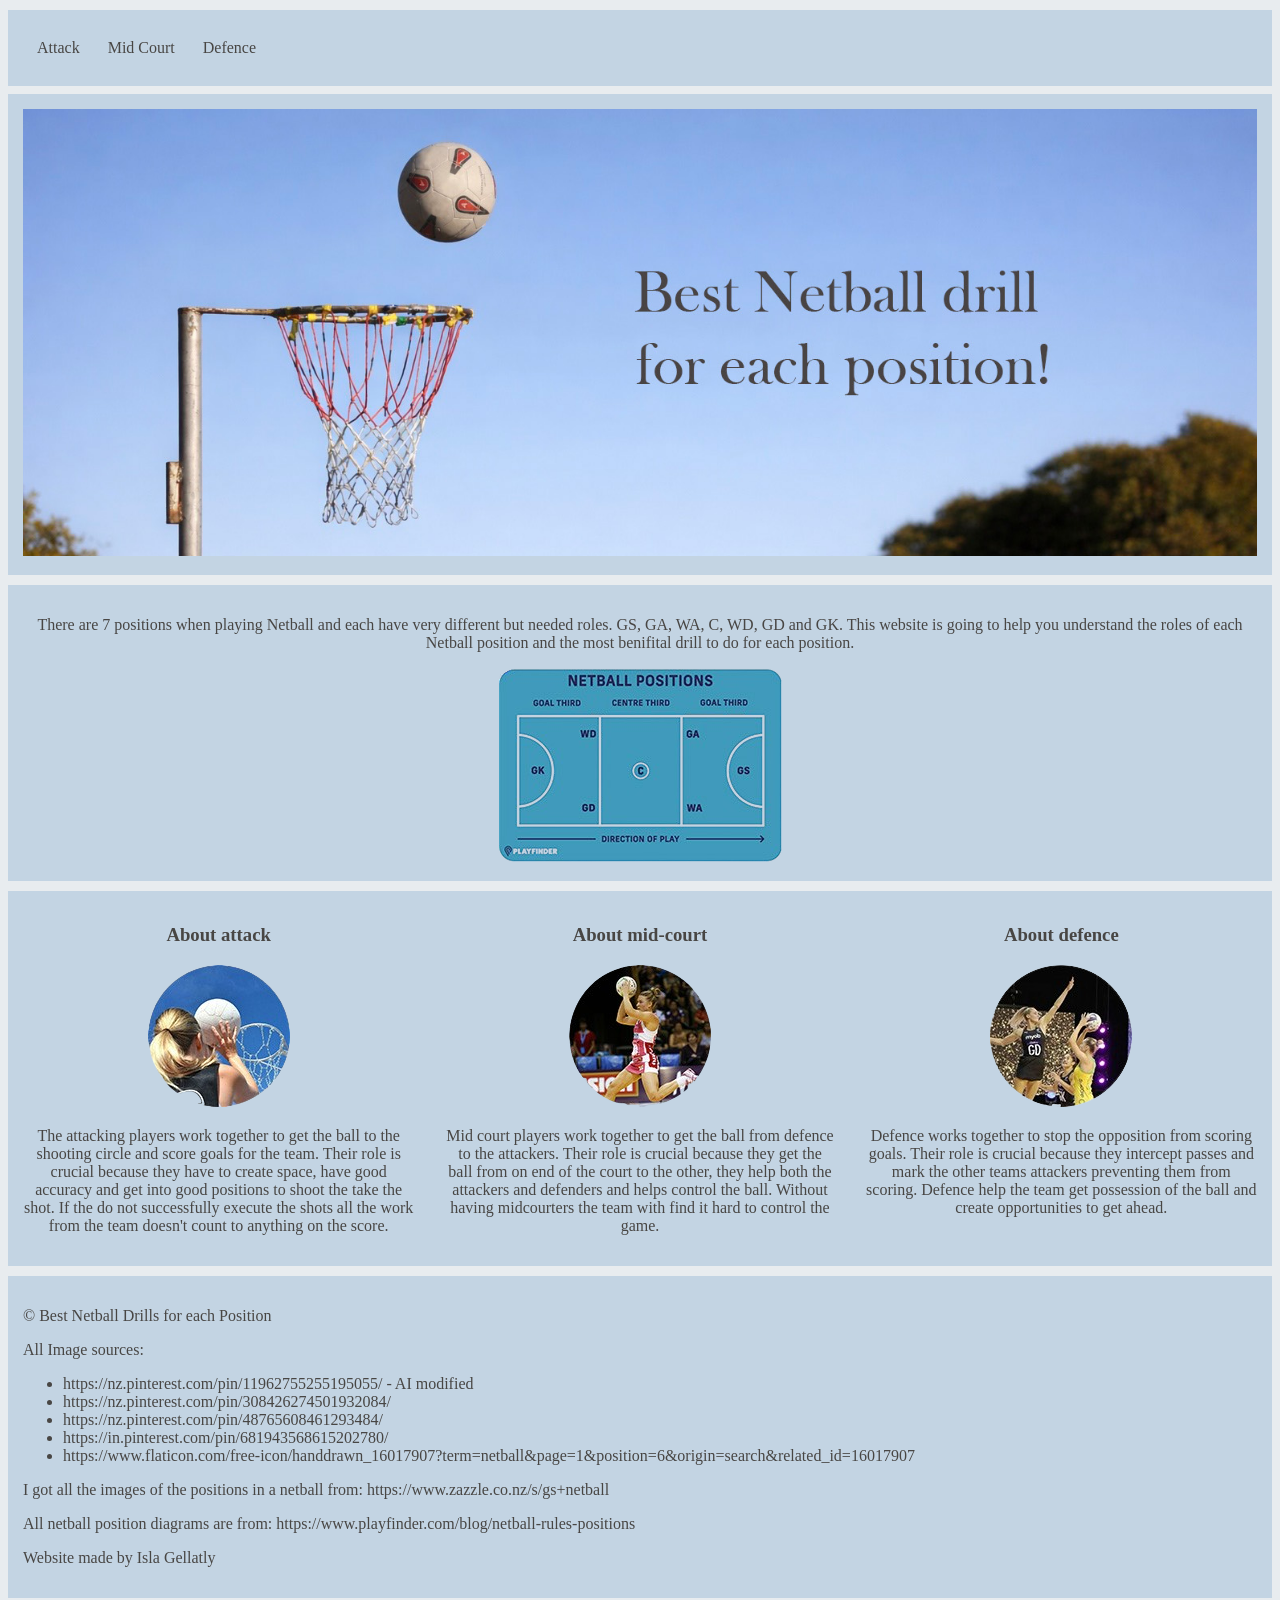
<file: index.html>
<!DOCTYPE html>
<html lang="en">

<head>
<!-- The title that goes on the tab of the browser -->
<title>Best Netball Drills for each Position</title>
<link href="style.css" rel="stylesheet">
<!-- The icon picture that appers on the tab -->
<link rel="icon" type="image/png" href="Images1/handdrawn.png">
</head>
<body>

<div class="container">

<!-- The navagation bar -->
<div class="navbar">
<nav>
<!-- All the links to the pages on my website -->
<a href="attack.html">Attack</a>
<a href="midcourt.html">Mid Court</a>
<a href="defence.html">Defence</a>
</nav>
</div>

<!-- Header image -->
<div class="header">
<img src="Images1/newnetball.jpg" class="full-width" alt="Netball">
</div>

<!-- Info image and text -->
<div class="info">
<p>There are 7 positions when playing Netball and each have very different but needed roles. GS, GA, WA, C, WD, GD and GK. This website is going to help you understand the roles of each Netball position and the most benifital drill to do for each position.</p> 
<img src="Images1/positions_edited-removebg-preview.png" alt="positions">
</div>

<!-- About attack image and text -->
<div class="aboutattack">
<h3>About attack</h3>
<img src="Images1/cropped_circle_image-removebg-preview.png" alt="Shooting">
<p>The attacking players work together to get the ball to the shooting circle and score goals for the team. Their role is crucial because they have to create space, have good accuracy and get into good positions to shoot the take the shot. If the do not successfully execute the shots all the work from the team doesn't count to anything on the score. </p>
</div>

<!-- About midcourt image and text -->
<div class="aboutmidcourt">
<h3>About mid-court</h3>
<img src="Images1/cropped_circle_image__3_-removebg-preview.png" alt="Mid court">
<p>Mid court players work together to get the ball from defence to the attackers. Their role is crucial because they get the ball from on end of the court to the other, they help both the attackers and defenders and helps control the ball. Without having midcourters the team with find it hard to control the game.</p>
</div>

<!-- About defence image and text -->
<div class="aboutdefence">
<h3>About defence</h3>
<img src="Images1/cropped_circle_image__2_-removebg-preview.png" alt="Defending">
<p>Defence works together to stop the opposition from scoring goals. Their role is crucial because they intercept passes and mark the other teams attackers preventing them from scoring. Defence help the team get possession of the ball and create opportunities to get ahead.</p>
    
</div>

<!-- All other resources I have used within this website -->
<div class="copyright">
<p>© Best Netball Drills for each Position</p>
<p>All Image sources:</p>
<ul>
    <li>https://nz.pinterest.com/pin/11962755255195055/ - AI modified</li>
    <li>https://nz.pinterest.com/pin/308426274501932084/</li>
    <li>https://nz.pinterest.com/pin/48765608461293484/</li>
    <li>https://in.pinterest.com/pin/681943568615202780/</li>
    <li>https://www.flaticon.com/free-icon/handdrawn_16017907?term=netball&page=1&position=6&origin=search&related_id=16017907</li>
</ul>
<p>I got all the images of the positions in a netball from: https://www.zazzle.co.nz/s/gs+netball</p>
<p>All netball position diagrams are from: https://www.playfinder.com/blog/netball-rules-positions</p>
<p>Website made by Isla Gellatly</p>
</div>
</div>
</body>
</html>
</file>
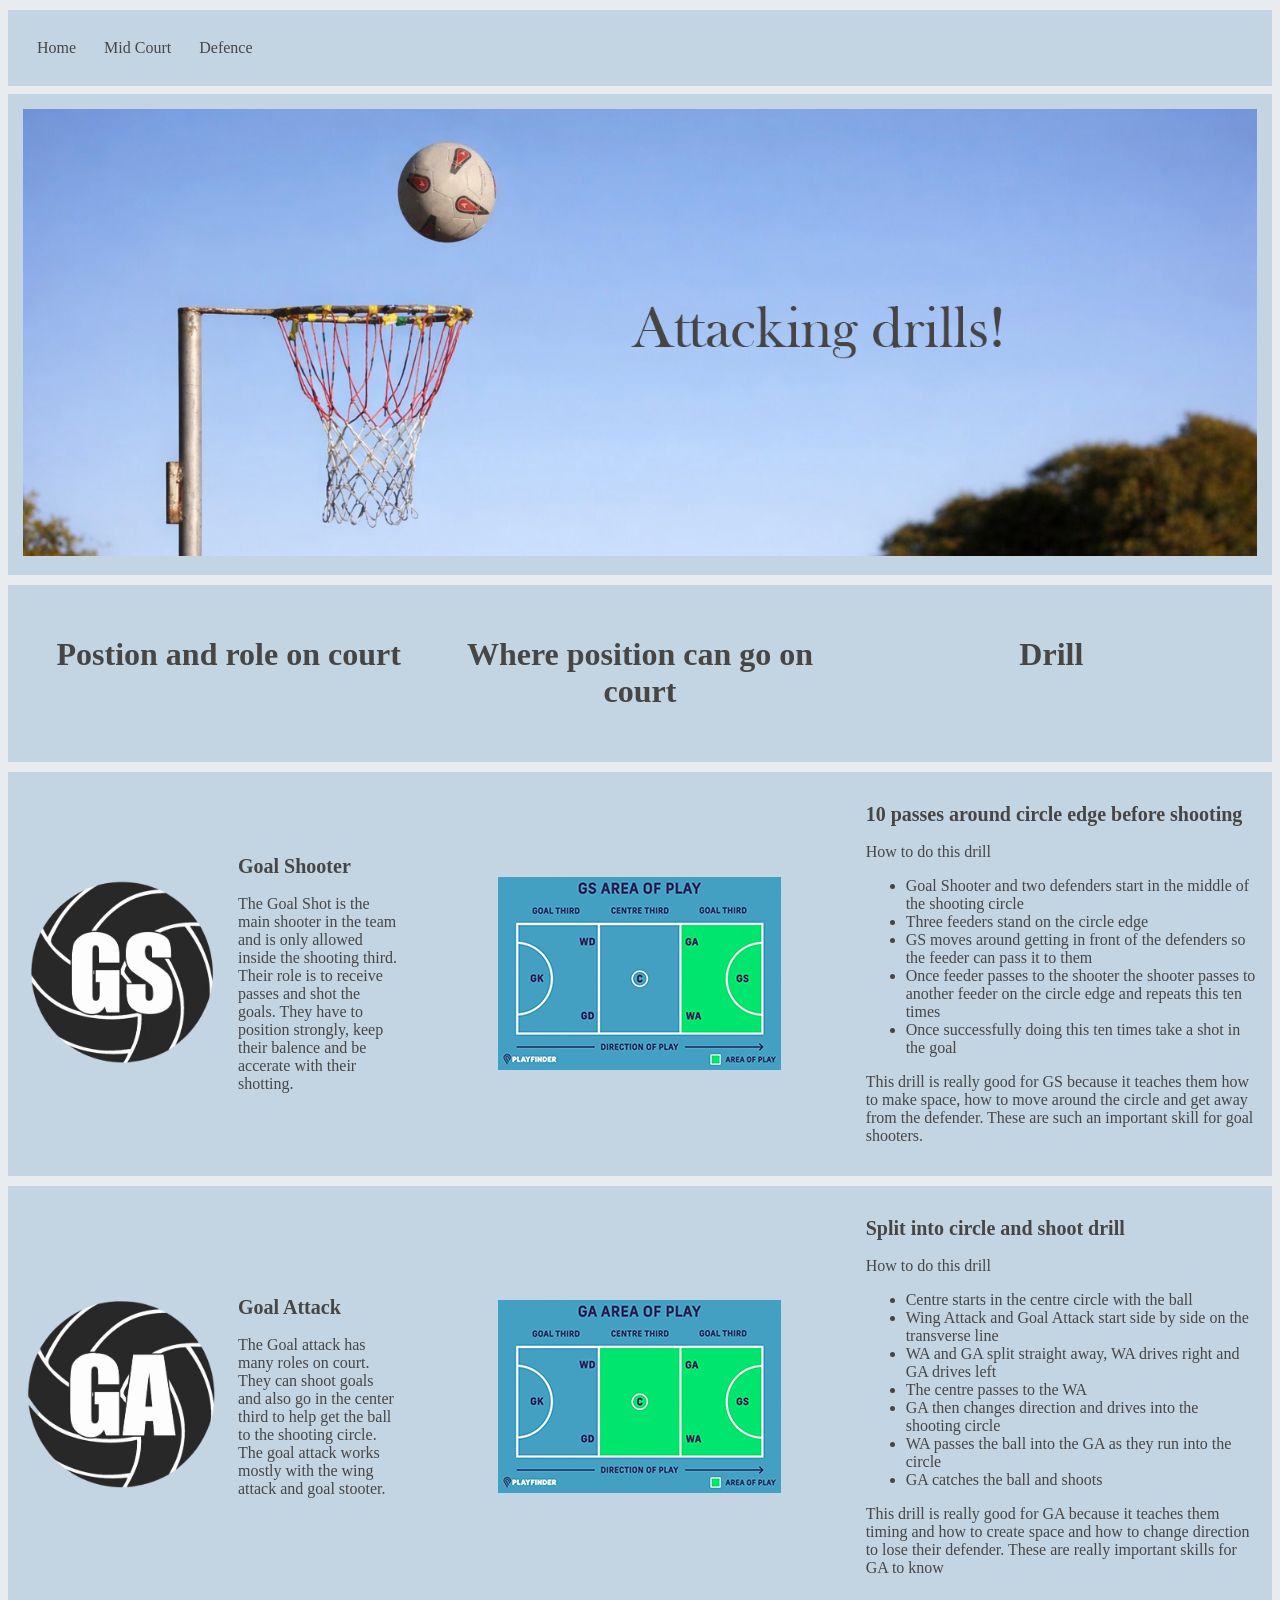
<file: attack.html>
<!DOCTYPE html>
<html lang="en">
<head>
<link href="style.css" rel="stylesheet">
<!-- The title that goes on the tab of the browser -->
<title>Best Attacking Drills</title>
<!-- The icon picture that appers on the tab -->
<link rel="icon" type="image/png" href="Images1/handdrawn.png">
</head>
<body>
<div class="container">
<!-- The navagation bar -->
<div class="navbar">
<nav>
<!-- All the links to the pages on my website -->
<a href="index.html">Home</a>
<a href="midcourt.html">Mid Court</a>
<a href="defence.html">Defence</a>
</nav>
</div>

<!-- Header image -->
<div class="header">
<img src="Images1/netballattacking.jpg" class="full-width" alt="Netball">
</div>

<!-- A row with three headings in their own coloumns -->
<div class="row">
    <div class="column">
    <h1>Postion and role on court</h1>
    </div>
    <div class="column">
    <h1>Where position can go on court</h1>
    </div>
    <div class="column">
    <h1>Drill</h1>
    </div>
</div> 

<!-- All about Goal Shooter -->
<div class="GoalShotter">
<img src="Images1/Screenshot_2026-04-22_173922-removebg-preview.png" alt="Goal Shoot">
<div class="text">
<h2>Goal Shooter</h2>
<p>The Goal Shot is the main shooter in the team and is only allowed inside the shooting third. Their role is to receive passes and shot the goals. They have to position strongly, keep their balence and be accerate with their shotting.</p>
</div>
</div>

<div class="wheregoalshotcangooncourt">
<img src="Images1/GS-position1-1020x694(1).png" alt="GS area of play">
</div>

<div class="GSDrill">
<h2>10 passes around circle edge before shooting</h2>
<p>How to do this drill</p>
<ul>
<li>Goal Shooter and two defenders start in the middle of the shooting circle</li>
<li>Three feeders stand on the circle edge</li>
<li>GS moves around getting in front of the defenders so the feeder can pass it to them</li>
<li>Once feeder passes to the shooter the shooter passes to another feeder on the circle edge and repeats this ten times</li>
<li>Once successfully doing this ten times take a shot in the goal</li>
</ul>
<p>This drill is really good for GS because it teaches them how to make space, how to move around the circle and get away from the defender. These are such an important skill for goal shooters. </p>

</div>

<!-- All about Goal Attack -->
<div class="GoalAttack">
<img src="Images1/Screenshot_2026-04-22_173709-removebg-preview(4).png" alt="Goal Attack">
<div class="test">
<h2>Goal Attack</h2>
<p>The Goal attack has many roles on court. They can shoot goals and also go in the center third to help get the ball to the shooting circle. The goal attack works mostly with the wing attack and goal stooter. </p>
</div>
</div>

<div class="wheregoalattackcangooncourt">
<img src="Images1/GA-position1-1020x694.png" alt="GA area of play">
</div>

<div class="GADrill">
<h2>Split into circle and shoot drill</h2>
<p>How to do this drill</p>
<ul>
    <li>Centre starts in the centre circle with the ball</li>
    <li>Wing Attack and Goal Attack start side by side on the transverse line</li>
    <li>WA and GA split straight away, WA drives right and GA drives left</li>
    <li>The centre passes to the WA</li>
    <li>GA then changes direction and drives into the shooting circle</li>
    <li>WA passes the ball into the GA as they run into the circle</li>
    <li>GA catches the ball and shoots</li>
</ul>
<p>This drill is really good for GA because it teaches them timing and how to create space and how to change direction to lose their defender. These are really important skills for GA to know</p>
</div>

</div>
</body>
</html>
</file>
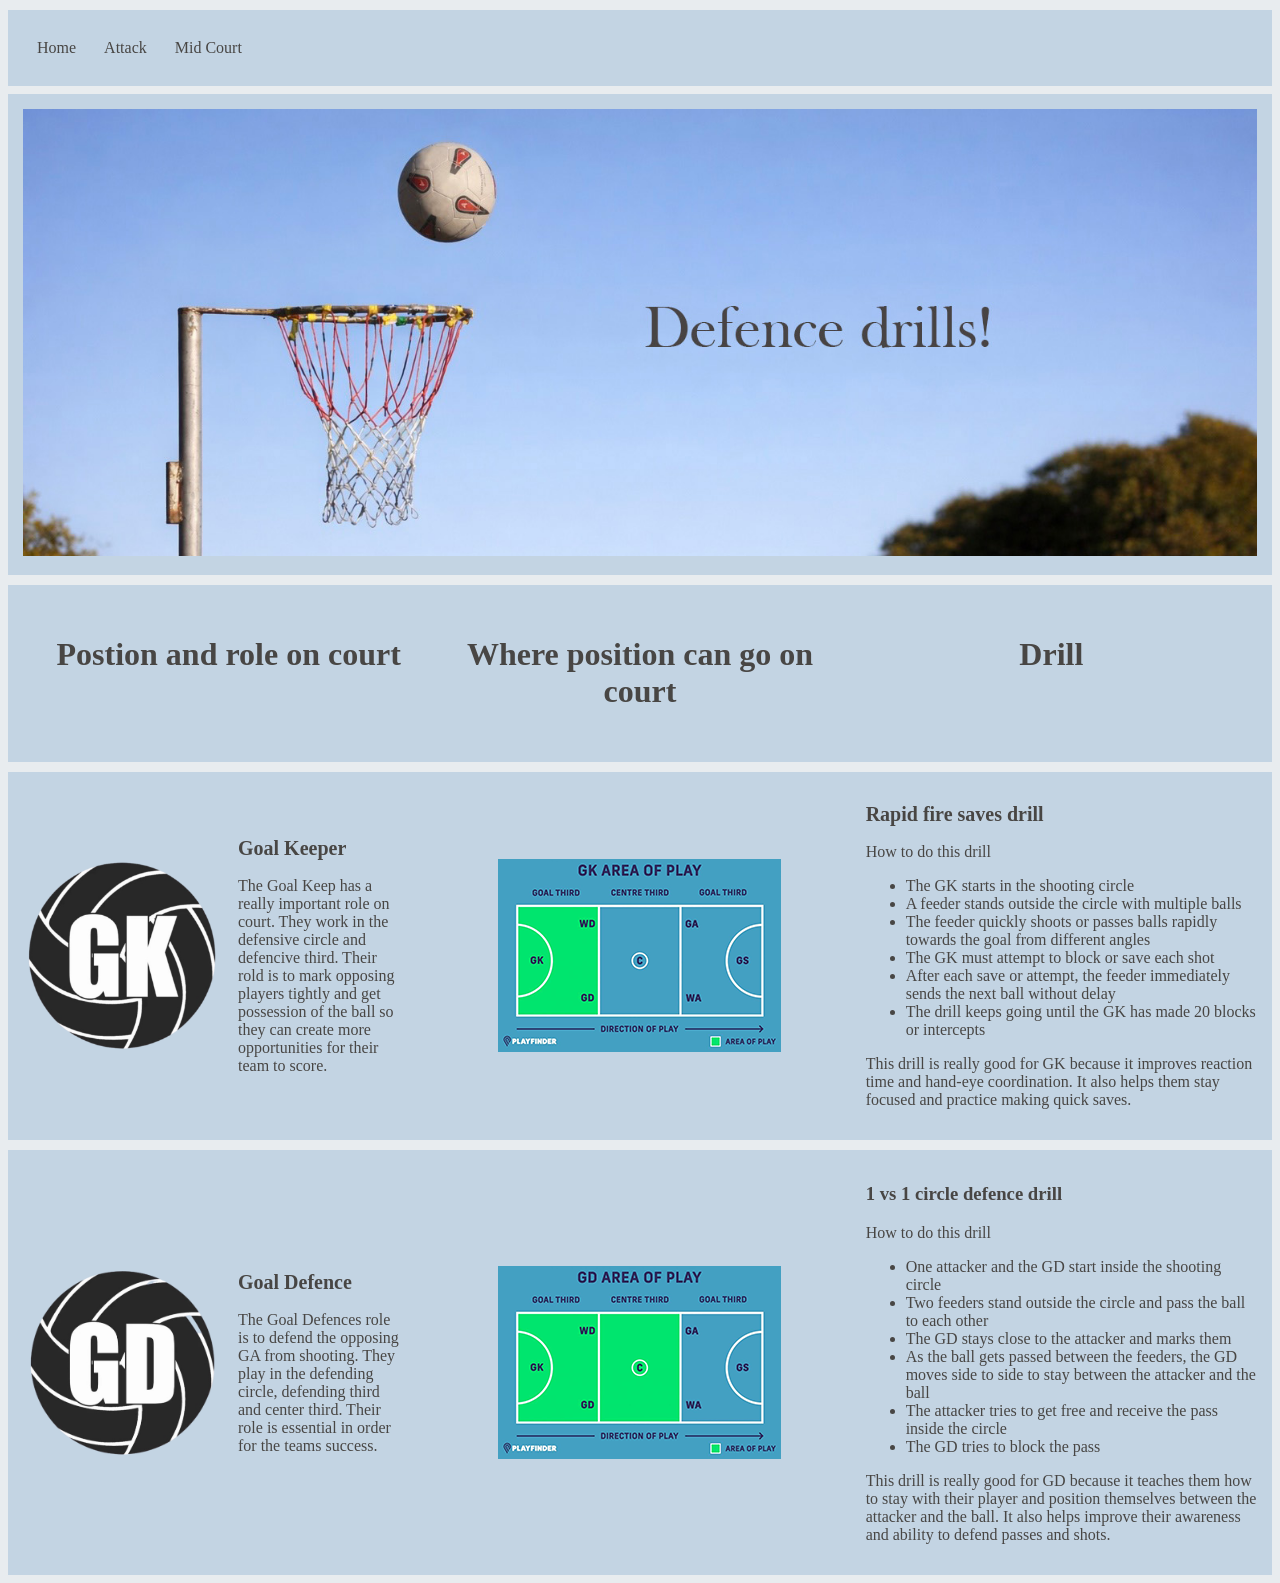
<file: defence.html>
<!DOCTYPE html>
<html lang="en">
<head>
<link href="style.css" rel="stylesheet">
<!-- The title that goes on the tab of the browser -->
<title>Best Defending Drills</title>
<!-- The icon picture that appers on the tab -->
<link rel="icon" type="image/png" href="Images1/handdrawn.png">
</head>

<body>
<div class="container">

<!-- The navagation bar -->
<div class="navbar">
<nav>
<!-- All the links to the pages on my website -->
<a href="index.html">Home</a>
<a href="attack.html">Attack</a>
<a href="midcourt.html">Mid Court</a>
</nav>
</div>

<!-- Header image -->
<div class="header">
<img src="Images1/defencehome.jpg" class="full-width" alt="Netball">
</div>

<!-- A row with three headings in their own coloumns -->
<div class="row">
    <div class="column">
    <h1>Postion and role on court</h1>
    </div>
    <div class="column">
    <h1>Where position can go on court</h1>
    </div>
    <div class="column">
    <h1>Drill</h1>
    </div>
</div>

<!-- All about Goal Keeper -->
<div class="Goalkeeper">
<img src="Images1/removedbgGK.png" alt="Goal Keep">
<div class="text">
<h2>Goal Keeper</h2>
<p>The Goal Keep has a really important role on court. They work in the defensive circle and defencive third. Their rold is to mark opposing players tightly and get possession of the ball so they can create more opportunities for their team to score. </p>
</div>
</div>

<div class="wheregoalkeepertcangooncourt">
<img src="Images1/gkareaofplay.png" alt="GK area of play">
</div>

<div class="GKDrill">
<h2>Rapid fire saves drill</h2>
<p>How to do this drill</p>
<ul>
    <li>The GK starts in the shooting circle</li>
    <li>A feeder stands outside the circle with multiple balls</li>
    <li>The feeder quickly shoots or passes balls rapidly towards the goal from different angles</li>
    <li>The GK must attempt to block or save each shot</li>
    <li>After each save or attempt, the feeder immediately sends the next ball without delay</li>
    <li>The drill keeps going until the GK has made 20 blocks or intercepts</li>
</ul>
<p>This drill is really good for GK because it improves reaction time and hand-eye coordination. It also helps them stay focused and practice making quick saves.</p>
</div>

<!-- All about Goal Defender -->
<div class="Goaldefender">
<img src="Images1/Screenshot_2026-04-22_173946-removebg-preview(1).png" alt="Goal Defence">
<div class="text">
<h2>Goal Defence</h2>
<p>The Goal Defences role is to defend the opposing GA from shooting. They play in the defending circle, defending third and center third. Their role is essential in order for the teams success.</p>
</div>
</div>

<div class="wheregoaldefencecangooncourt">
<img src="Images1/GD-position1-1020x694.png" alt="GD area of play"> 
</div>

<div class="GDDrill">
<h3>1 vs 1 circle defence drill</h3>
<p>How to do this drill</p>
<ul>
    <li>One attacker and the GD start inside the shooting circle</li>
    <li>Two feeders stand outside the circle and pass the ball to each other</li>
    <li>The GD stays close to the attacker and marks them</li>
    <li>As the ball gets passed between the feeders, the GD moves side to side to stay between the attacker and the ball</li>
    <li>The attacker tries to get free and receive the pass inside the circle</li>
    <li>The GD tries to block the pass</li>
</ul>
<p>This drill is really good for GD because it teaches them how to stay with their player and position themselves between the attacker and the ball. It also helps improve their awareness and ability to defend passes and shots.</p>
</div>

</div>
</body>
</html>
</file>
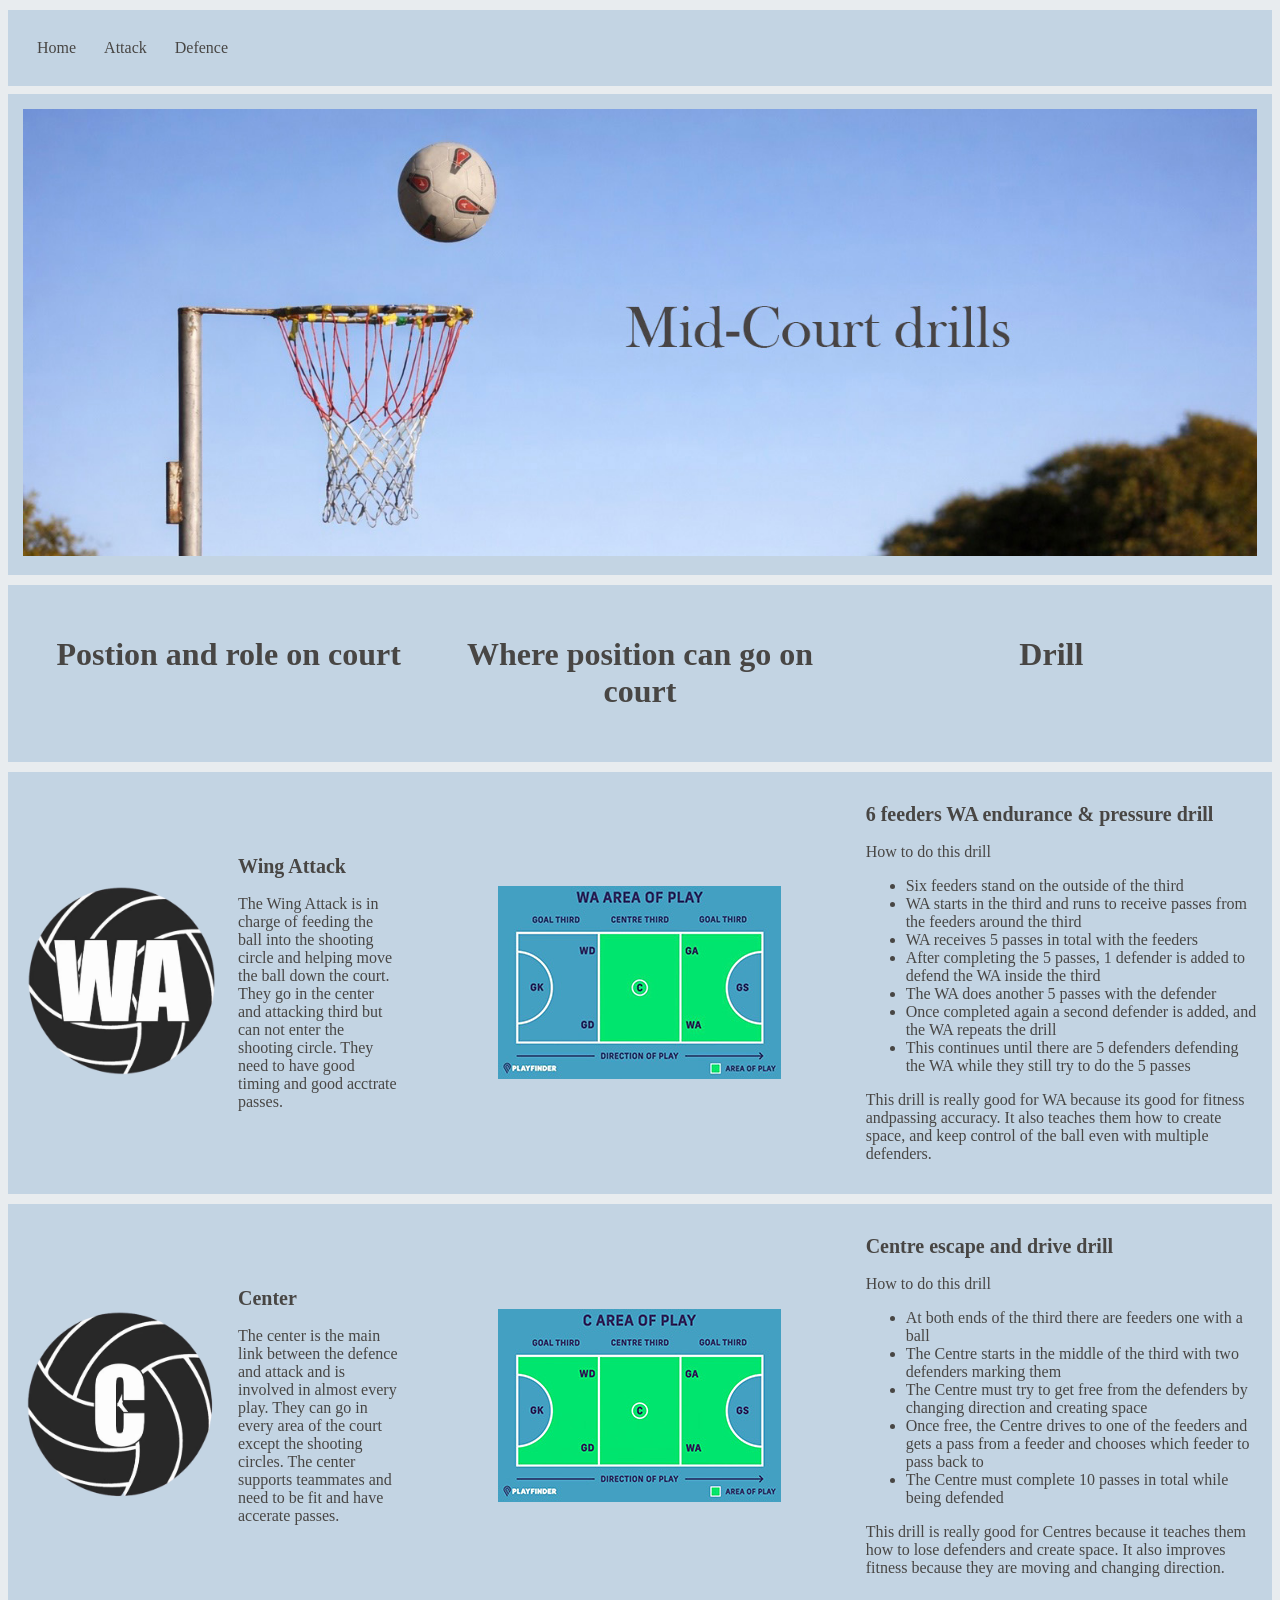
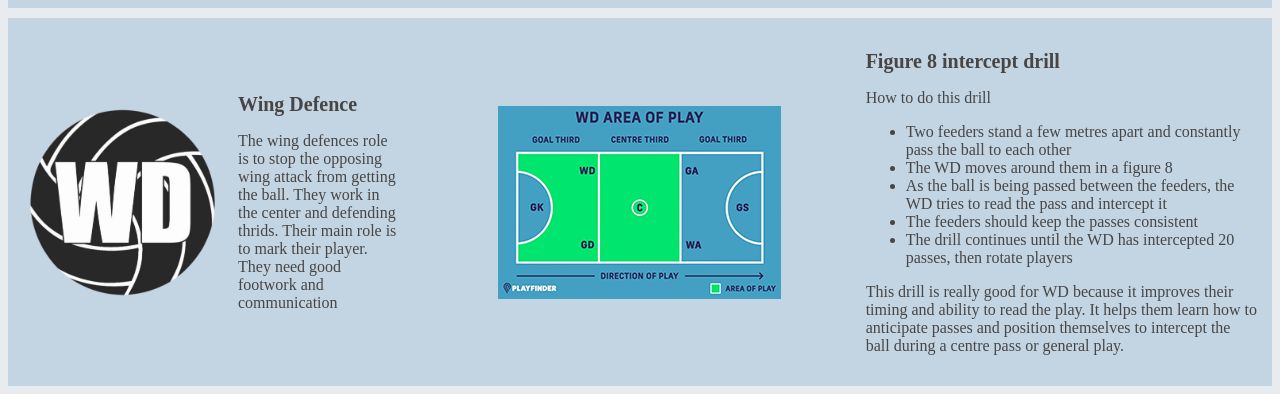
<file: midcourt.html>
<!DOCTYPE html>
<html lang="en">
<head>
<link href="style.css" rel="stylesheet">
<!-- The title that goes on the tab of the browser -->
<title>Best Mid-Court Drills</title>
<!-- The icon picture that appers on the tab -->
<link rel="icon" type="image/png" href="Images1/handdrawn.png">
</head>
<body>

<div class="container">

<!-- The navagation bar -->
<div class="navbar">
<nav>
<!-- All the links to the pages on my website -->
<a href="index.html">Home</a>
<a href="attack.html">Attack</a>
<a href="defence.html">Defence</a>
</nav>
</div>

<!-- Header image -->
<div class="header">
<img src="Images1/midcourtdrills.jpg" class="full-width" alt="Netball">
</div>

<!-- A row with three headings in their own coloumns -->
<div class="row">
    <div class="column">
    <h1>Postion and role on court</h1>
    </div>
    <div class="column">
    <h1>Where position can go on court</h1>
    </div>
    <div class="column">
    <h1>Drill</h1>
    </div>
</div>

<!-- All about Wing Attack -->
<div class="WingAttack">
<img src="Images1/Screenshot_2026-04-22_173749-removebg-preview.png" alt="Wing Attack">
<div class="text">
<h2>Wing Attack</h2>
<p>The Wing Attack is in charge of feeding the ball into the shooting circle and helping move the ball down the court. They go in the center and attacking third but can not enter the shooting circle. They need to have good timing and good acctrate passes. </p>
</div>
</div>

<div class="wherewingattackcangooncourt">
<img src="Images1/waplay.jpg" alt="WA area of play">
</div>

<div class="WADrill">
<h2>6 feeders WA endurance & pressure drill</h2>
<p>How to do this drill</p>
<ul>
    <li>Six feeders stand on the outside of the third</li>
    <li>WA starts in the third and runs to receive passes from the feeders around the third</li>
    <li>WA receives 5 passes in total with the feeders</li>
    <li>After completing the 5 passes, 1 defender is added to defend the WA inside the third</li>
    <li>The WA does another 5 passes with the defender</li>
    <li>Once completed again a second defender is added, and the WA repeats the drill</li>
    <li>This continues until there are 5 defenders defending the WA while they still try to do the 5 passes</li>
</ul>
<p>This drill is really good for WA because its good for fitness andpassing accuracy. It also teaches them how to create space, and keep control of the ball even with multiple defenders.</p>
</div>

<!-- All about Center -->
<div class="Center">
<img src="Images1/Screenshot_2026-04-22_173635-removebg-preview(6).png" alt="Center">
<div class="text">
<h2>Center</h2>
<p>The center is the main link between the defence and attack and is involved in almost every play. They can go in every area of the court except the shooting circles. The center supports teammates and need to be fit and have accerate passes.</p>
</div>
</div>

<div class="wherecentercangooncourt">
<img src="Images1/C-position1-1020x694.jpg" alt="C area of play">
</div>

<div class="CDrill">
<h2>Centre escape and drive drill</h2>
<p>How to do this drill</p>
<ul>
    <li>At both ends of the third there are feeders one with a ball</li>
    <li>The Centre starts in the middle of the third with two defenders marking them</li>
    <li>The Centre must try to get free from the defenders by changing direction and creating space</li>
    <li>Once free, the Centre drives to one of the feeders and gets a pass from a feeder and chooses which feeder to pass back to </li>
    <li>The Centre must complete 10 passes in total while being defended</li>
</ul>
<p>This drill is really good for Centres because it teaches them how to lose defenders and create space. It also improves fitness because they are moving and changing direction.</p>
</div>

<!-- All about Wing Defence -->
<div class="WingDefence">
<img src="Images1/Screenshot_2026-04-22_173731-removebg-preview.png" alt="Wing Defence">
<div class="text">
<h2>Wing Defence</h2>
<p>The wing defences role is to stop the opposing wing attack from getting the ball. They work in the center and defending thrids. Their main role is to mark their player. They need good footwork and communication </p>
</div>
</div>

<div class="wherewingdefenececangooncourt">
<img src="Images1/WD-position1-1020x694.png" alt="WD area of play">
</div>

<div class="WDDrill">
<h2>Figure 8 intercept drill</h2>
<p>How to do this drill</p>
<ul>
    <li>Two feeders stand a few metres apart and constantly pass the ball to each other</li>
    <li>The WD moves around them in a figure 8</li>
    <li>As the ball is being passed between the feeders, the WD tries to read the pass and intercept it</li>
    <li>The feeders should keep the passes consistent</li>
    <li>The drill continues until the WD has intercepted 20 passes, then rotate players</li>
</ul>
<p>This drill is really good for WD because it improves their timing and ability to read the play. It helps them learn how to anticipate passes and position themselves to intercept the ball during a centre pass or general play.</p>
</div>

</div>
</body>
</html>
</file>
<file: style.css>
body {
background-color:#E8ECEF
}

.aboutattack {
text-align:center;
color: #484644;
}

.aboutmidcourt {
text-align:center;
color: #484644;
}

.aboutdefence {
text-align:center;
color: #484644;
}

.Goalkeeper,.Goaldefender, .GoalShotter, .GoalAttack, .WingAttack, .Center, .WingDefence{
  display: flex;
  align-items: center;    
}

.Goalkeeper img, .Goaldefender img, .GoalShotter img, .GoalAttack img, .WingAttack img, .Center img, .WingDefence img{
  width: 200px;
}

.navbar {
  position: sticky;
  top: 10px;
}

.navbar a {
  float: left;
  display: block;
  padding: 14px ;
}

.navbar a:hover {
  background-color: #CFDCE8;
}

.info {
text-align:center;
color: #484644;
}

.container {
  display: grid;
  grid-template-columns: 1fr 1fr 1fr;
  row-gap:10px;
  column-gap:0;
}

.navbar {
  grid-column: 1 / 4; 
}

.header {
  grid-column: 1 / 4; 
}

.info, .row {
  grid-column: 1 / 4; 
}

.copyright {
  grid-column: 1 / 4;
}

.container div {
  background-color: #C3D4E3;
  padding: 15px;
}

a {
  color: #484644;
  text-decoration: none;
}

h4,p,h2,li,h1,h3{ 
  color:#484644;
}

h1{
  text-align: center;
}

.wheregoaldefencecangooncourt, .wheregoalshotcangooncourt, .wheregoalattackcangooncourt, .wherewingattackcangooncourt, .wherecentercangooncourt, .wherewingdefenececangooncourt, .wheregoalkeepertcangooncourt {
  text-align: center;
  display: flex;
  flex-direction: column;
  justify-content: center;
  align-items: center;
}

.row {
  display: flex;
  align-items: flex-start;
  justify-content: space-between;
}

.column {
  flex:1;
  text-align: center;
}

.full-width {
  width: 100%;
}

h2 {
  font-size: 20px;
}
</file>
